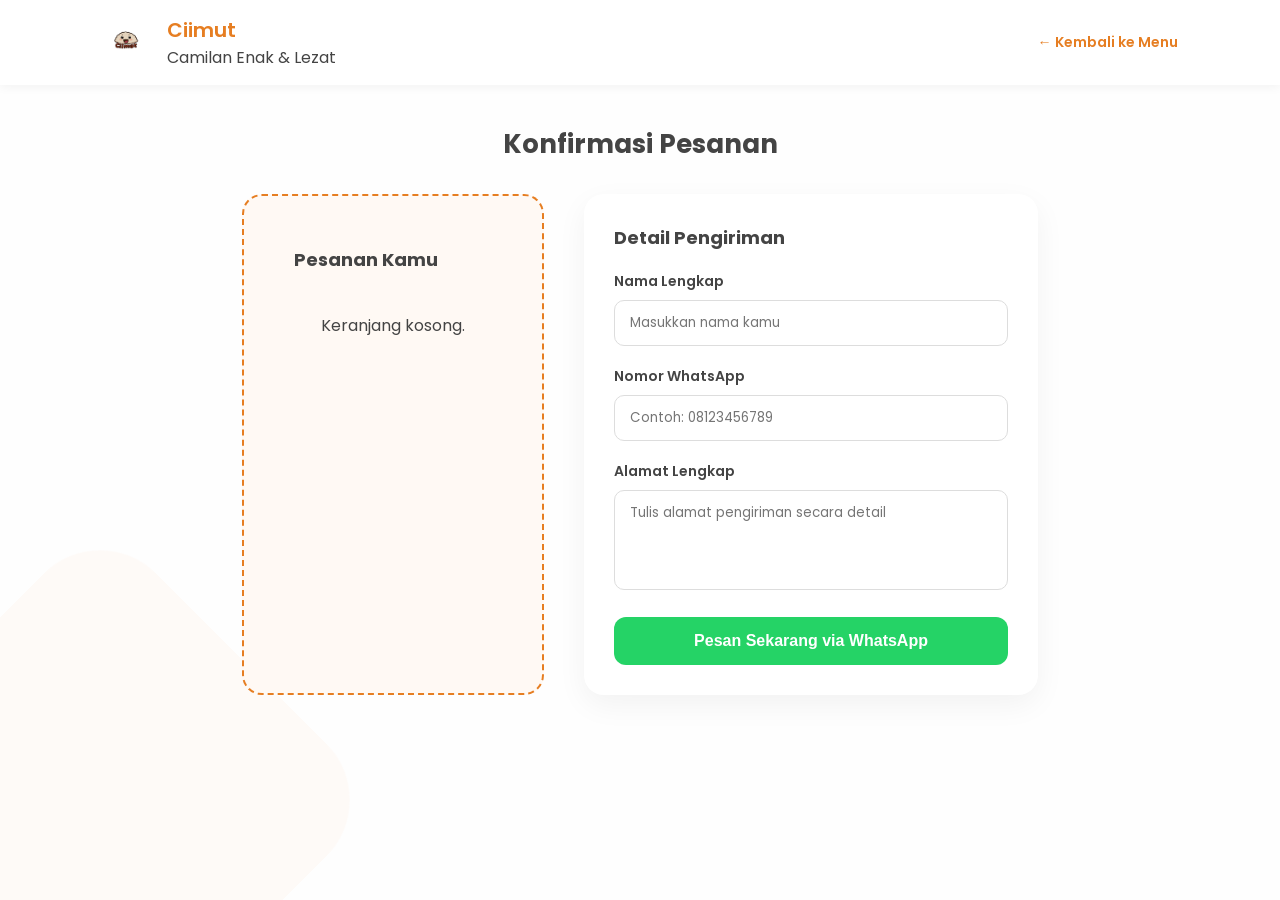
<file: checkout.html>
<!DOCTYPE html>
<html lang="id">
<head>
    <meta charset="UTF-8">
    <meta name="viewport" content="width=device-width, initial-scale=1.0">
    <title>Ciimut - Checkout</title>
    <link rel="stylesheet" href="css/checkout.css">
    <link href="https://fonts.googleapis.com/css2?family=Fredoka+One&family=Poppins:wght@300;400;600&display=swap" rel="stylesheet">
</head>
<body>

    <header class="header">
        <div class="logo-section">
            <div class="logo-container">
                <img src="aset/WhatsApp Image 2026-04-14 at 09.19.52.jpeg" alt="Logo Ciimut" class="main-logo">
            </div>
            <div>
                <a href="home.html" class="logo-link">
                    <h2 class="brand-name-small">Ciimut</h2> 
                    <p class="sub-brand">Camilan Enak & Lezat</p>
                </a>
            </div>
        </div>
        <a href="order.html" class="back-link">← Kembali ke Menu</a>
    </header>

    <main class="container">
        <h3 class="page-title">Konfirmasi Pesanan</h3>

        <div class="checkout-wrapper">
            <div class="order-summary">
                <h4>Pesanan Kamu</h4>
                <div class="order-items">
                    <div class="item">
                        <span>Cireng Isi Keju (x2)</span>
                        <span>Rp 37.800</span>
                    </div>
                    <div class="item">
                        <span>Cireng Isi Ayam (x1)</span>
                        <span>Rp 22.900</span>
                    </div>
                    <div class="item divider"></div>
                    <div class="item total">
                        <span>Total Bayar</span>
                        <span class="total-price">Rp 60.700</span>
                    </div>
                </div>
            </div>

            <div class="checkout-form">
                <h4>Detail Pengiriman</h4>
                <form>
                    <div class="input-group">
                        <label>Nama Lengkap</label>
                        <input type="text" placeholder="Masukkan nama kamu" required>
                    </div>
                    <div class="input-group">
                        <label>Nomor WhatsApp</label>
                        <input type="tel" placeholder="Contoh: 08123456789" required>
                    </div>
                    <div class="input-group">
                        <label>Alamat Lengkap</label>
                        <textarea placeholder="Tulis alamat pengiriman secara detail"></textarea>
                    </div>
                    <button type="submit" class="btn-confirm">Pesan Sekarang via WhatsApp</button>
                </form>
            </div>
        </div>
    </main>

    <div class="shape-bg"></div>

    <script src="script.js"></script>
    
</body>
</html>
</file>
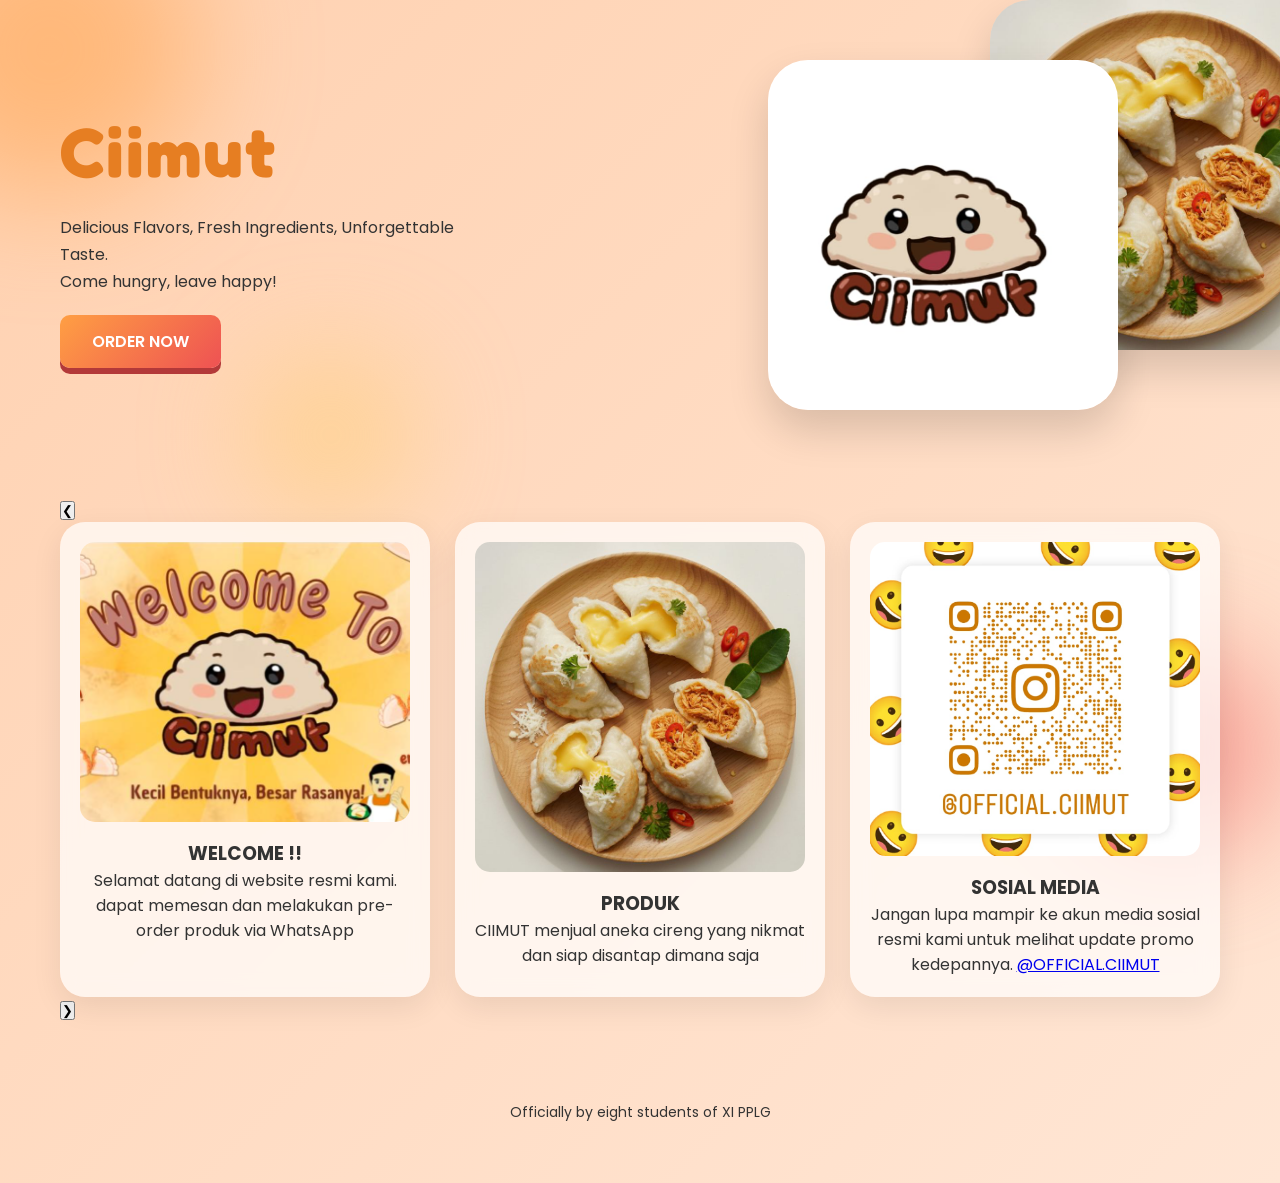
<file: home.html>
<!DOCTYPE html>
<html lang="id">
<head>
    <meta charset="UTF-8">
    <meta name="viewport" content="width=device-width, initial-scale=1.0">
    <title>Ciimut - Landing Page</title>
    <link rel="stylesheet" href="css/style.css">
    <link href="https://fonts.googleapis.com/css2?family=Fredoka+One&family=Poppins:wght@300;400;600&display=swap" rel="stylesheet">
</head>
<body>

    <main class="container">
        <div class="shape shape-1"></div>
        <div class="shape shape-2"></div>
        <div class="shape shape-3"></div>
        <div class="shape shape-4"></div>

        <section class="hero">
            <div class="content">
                <h1 class="brand-name">Ciimut</h1>
                <p class="tagline"> <span>
                    Delicious Flavors, Fresh Ingredients, Unforgettable Taste.<br>
                    Come hungry, leave happy!</span>
                </p>
                <a href="order.html" class="btn-order">ORDER NOW</a>
            </div>

            <div class="image-gallery">
                <div class="main-image">
                    <img src="aset/WhatsApp Image 2026-04-14 at 09.19.52.jpeg" alt="Ciimut Plate">
                </div>
                <div class="side-image">
                    <img src="aset/CiRawr Cireng Isi Frozen.jpg" alt="Ciimut Detail">
                </div>
            </div>
        </section>
    
    <div class="menu-container">
        <!-- Tombol Navigasi (Opsional untuk Desktop) -->
        <button class="nav-btn left" onclick="scrollMenu(-1)">&#10094;</button>
        
        <div class="menu-wrapper" id="menuWrapper">
            <!-- Item Menu 1 -->
            <div class="menu-card">
                <div class="menu-img-container">
                    <img src="aset/Screenshot 2026-05-03 004248.png" alt="Cireng Frozen">
                </div>
                <div class="menu-info">
                    <h3>WELCOME !!</h3>
                    <p>Selamat datang di website resmi kami. dapat memesan dan melakukan pre-order produk via WhatsApp</p>
                </div>
            </div>

            <!-- Item Menu 2 -->
            <div class="menu-card">
                <div class="menu-img-container">
                    <img src="aset/CiRawr Cireng Isi Frozen.jpg" alt="Cireng Buncit">
                </div>
                <div class="menu-info">
                    <h3>PRODUK</h3>
                    <p>CIIMUT menjual aneka cireng yang nikmat dan siap disantap dimana saja</p>
                </div>
            </div>

            <!-- Item Menu 3 -->
            <div class="menu-card">
                <div class="menu-img-container">
                    <img src="aset/Screenshot 2026-05-03 004218.png" alt="Cireng Mercon">
                </div>
                <div class="menu-info">
                    <h3>SOSIAL MEDIA</h3>
                    <p>Jangan lupa mampir ke akun media sosial resmi kami untuk melihat update promo kedepannya. <a href="https://www.instagram.com/official.ciimut?utm_source=qr&igsh=MXQ3bGZpMnl5b2hmdg==" target="@OFFICIAL.CIIMUT">@OFFICIAL.CIIMUT</a></p>
                </div>
            </div>
        </div>

        <button class="nav-btn right" onclick="scrollMenu(1)">&#10095;</button>
    </div>

    <!-- Indikator Titik -->
    <div class="dots-container">
        <span class="dot active"></span>
        <span class="dot"></span>
        <span class="dot"></span>
    </div>
</section>

        <footer class="footer">
            <p>Officially by eight <span>students of XI PPLG</span></p>
        </footer>

    </main>

    <script src="script.js"></script>
    
</body>
</html>
</file>
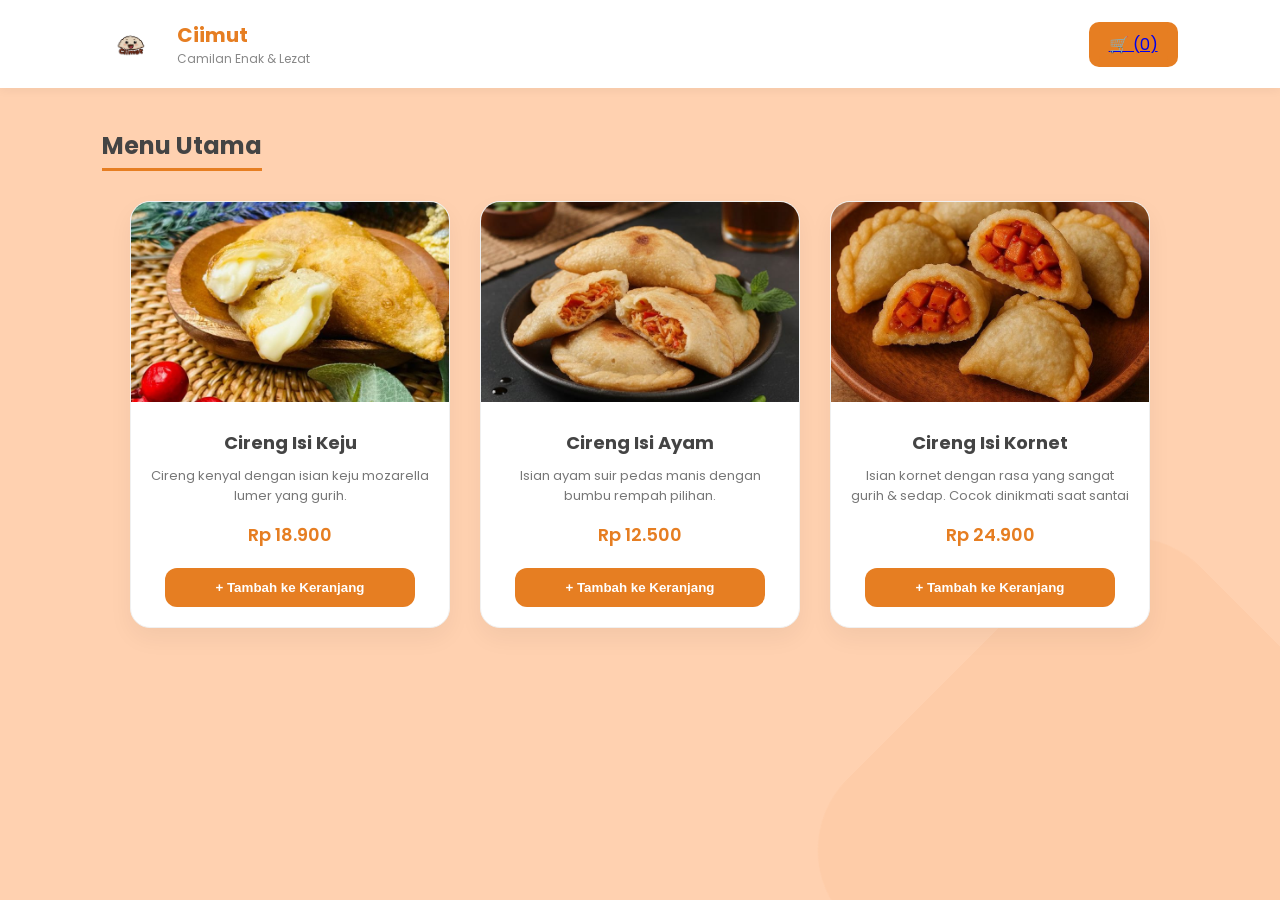
<file: order.html>
<!DOCTYPE html>
<html lang="id">
<head>
    <meta charset="UTF-8">
    <meta name="viewport" content="width=device-width, initial-scale=1.0">
    <title>Ciimut - Order Menu</title>
    <link rel="stylesheet" href="css/order.css">
    <link href="https://fonts.googleapis.com/css2?family=Fredoka+One&family=Poppins:wght@300;400;600&display=swap" rel="stylesheet">
</head>
<body>

    <header class="header">
        <div class="logo-section">
    <div class="logo-container">
        <img src="aset/WhatsApp Image 2026-04-14 at 09.19.52.jpeg" alt="Logo Ciimut" class="main-logo">
    </div>
    <div>
        <a href="home.html" class="logo-link">
            <h2 class="brand-name-small">Ciimut</h2> 
            <p class="sub-brand">Camilan Enak & Lezat</p>
        </a>
    </div>
</div>
        </div>
        <div class="cart-icon">
            <a href="checkout.html" class="cart-icon">
                <span>🛒</span>
            </a>
        </div>
    </header>

    <main class="container">
        <h3 class="category-title">Menu Utama</h3>
        
        <div class="menu-grid">
            <div class="card">
                <div class="card-img">
                    <img src="aset/Cireng Isi Keju Lumer _Ayam Suwir_Baso Mercon_Jando_Sosis Pedas 8 Pcs Cemilan Frozen Food.jfif" alt="Cireng Keju">
                </div>
                <div class="card-body">
                    <h4>Cireng Isi Keju</h4>
                    <p>Cireng kenyal dengan isian keju mozarella lumer yang gurih.</p>
                    <div class="price">Rp 18.900</div>
                    <button class="btn-add">+ Tambah ke Keranjang</button>
                </div>
            </div>

            <div class="card">
                <div class="card-img">
                    <img src="aset/CIRENG AYAM SUIR ISI 8.jpg" alt="Cireng Ayam Suwir">
                </div>
                <div class="card-body">
                    <h4>Cireng Isi Ayam</h4>
                    <p>Isian ayam suir pedas manis dengan bumbu rempah pilihan.</p>
                    <div class="price">Rp 12.500</div>
                    <button class="btn-add">+ Tambah ke Keranjang</button>
                </div>
            </div>

            <div class="card">
                <div class="card-img">
                    <img src="aset/Cireng Buncit isi sosis pedas isi 15.jpg" alt="Salad Buah">
                </div>
                <div class="card-body">
                    <h4>Cireng Isi Kornet</h4>
                    <p>Isian kornet dengan rasa yang sangat gurih & sedap. Cocok dinikmati saat santai bersama teman.</p>
                    <div class="price">Rp 24.900</div>
                    <button class="btn-add">+ Tambah ke Keranjang</button>
                </div>
            </div>
        </div>
    </main>

    <div class="shape shape-bg"></div>

    <script src="script.js"></script>

</body>

<div id="toast" class="toast"></div>

</html>
</file>
<file: css/checkout.css>
* {
    margin: 0;
    padding: 0;
    box-sizing: border-box;
}

body {
    font-family: 'Poppins', sans-serif;
    background-color: #fefefe;
    color: #444;
}

/* Header & Logo */
.header {
    display: flex;
    justify-content: space-between;
    align-items: center;
    padding: 15px 8%;
    background: white;
    box-shadow: 0 2px 10px rgba(0,0,0,0.05);
}

.logo-section { display: flex; align-items: center; gap: 15px; }
.logo-container { width: 50px; }
.main-logo { width: 100%; transform: scale(1.3); }
.brand-name-small { color: #e67e22; font-size: 20px; font-weight: 600; }
.logo-link {
    text-decoration: none;
    color: inherit;
}
.back-link { text-decoration: none; color: #e67e22; font-weight: 600; font-size: 14px; }

/* Main Content */
.container { padding: 40px 8%; max-width: 1000px; margin: 0 auto; }
.page-title { margin-bottom: 30px; font-size: 26px; text-align: center; }

/* Layout Grid untuk Checkout */
.checkout-wrapper {
    display: grid;
    grid-template-columns: 1fr 1.5fr;
    gap: 40px;
}

/* Styling Ringkasan Pesanan */
.order-summary {
    background: #fff9f4;
    padding: 50px;
    border-radius: 20px;
    border: 2px dashed #e67e22;
}

.order-summary h4, .checkout-form h4 { margin-bottom: 20px; font-size: 18px; }

.item {
    display: flex;
    justify-content: space-between;
    margin-bottom: 15px;
    font-size: 14px;
}

.divider { border-top: 1px solid #ddd; padding-top: 15px; }
.total { font-weight: 600; font-size: 18px; color: #e67e22; }

.order-items {
  margin-top: 15px;
}

.item {
  display: flex;
  align-items: center;
  justify-content: space-between;
  gap: 15px;              
  padding: 10px 0;        
}

/* Styling Form */
.checkout-form {
    background: white;
    padding: 30px;
    border-radius: 20px;
    box-shadow: 0 10px 30px rgba(0,0,0,0.05);
}

.input-group { margin-bottom: 20px; }
.input-group label { display: block; font-size: 14px; margin-bottom: 8px; font-weight: 600; }

.input-group input, .input-group textarea {
    width: 100%;
    padding: 12px 15px;
    border: 1px solid #ddd;
    border-radius: 10px;
    font-family: inherit;
    outline: none;
}

.input-group input:focus { border-color: #e67e22; }
.input-group textarea { height: 100px; resize: none; }

.btn-confirm {
    width: 100%;
    padding: 15px;
    background: #25d366; /* Warna Hijau WhatsApp */
    color: white;
    border: none;
    border-radius: 12px;
    font-weight: 600;
    font-size: 16px;
    cursor: pointer;
    transition: 0.3s;
}

.btn-confirm:hover { background: #128c7e; transform: translateY(-2px); }

/* Dekorasi */
.shape-bg {
    position: fixed;
    width: 400px; height: 400px;
    background: #e67e22; opacity: 0.03;
    bottom: -100px; left: -100px;
    border-radius: 80px; transform: rotate(45deg); z-index: -1;
}

.qty-control {
    display: flex;
    align-items: center;
    gap: 8px;
}

.qty-control button {
    padding: 4px 10px;
    border: none;
    background: #ee5253;
    color: white;
    border-radius: 5px;
    cursor: pointer;
}

.item {
    display: flex;
    justify-content: space-between;
    align-items: center;
    margin-bottom: 12px;
}

.qty-control {
    display: flex;
    align-items: center;
    gap: 10px;
}

.item span:first-child {
    flex: 1;
}

.item span:last-child {
    font-weight: bold;
}

/* Responsive */
@media (max-width: 768px) {
    .checkout-wrapper { grid-template-columns: 1fr; }
    .order-summary { order: 2; }
    .checkout-form { order: 1; }
}
</file>
<file: css/style.css>
* {
  margin: 0;
  padding: 0;
  box-sizing: border-box;
}

body {
  font-family: 'Poppins', sans-serif;
  background: linear-gradient(135deg, #FFD1B0, #ffe6d5);
  color: #333;
  overflow-x: hidden;
}

/* CONTAINER */
.container {
  max-width: 1200px;
  margin: 0 auto;
  padding: 60px 20px;
}

/* HERO */
.hero {
  display: flex;
  align-items: center;
  justify-content: space-between;
  gap: 50px;
}

/* TEXT */
.content {
  flex: 1;
  animation: fadeLeft 1s ease forwards;
}

.brand-name {
  font-family: 'Fredoka One', cursive;
  font-size: 70px;
  color: #e67e22;
  letter-spacing: 2px;
}

.tagline {
  margin: 20px 0;
  line-height: 1.7;
  max-width: 420px;
  opacity: 0;
  animation: fadeUp 1s ease forwards;
  animation-delay: 0.3s;
}

/* BUTTON */
.btn-order {
  display: inline-block;
  padding: 14px 32px;
  background: linear-gradient(135deg, #ff9f43, #ee5253);
  color: white;
  text-decoration: none;
  border-radius: 10px;
  font-weight: 600;
  box-shadow: 0 6px 0 #b33939;
  transition: all 0.3s ease;
  opacity: 0;
  animation: fadeUp 1s ease forwards;
  animation-delay: 0.6s;
}

.btn-order:hover {
  transform: translateY(-3px) scale(1.05) !important;
}

/* IMAGE */
.image-gallery {
  flex: 1;
  display: flex;
  justify-content: center;
  animation: fadeRight 1.2s ease forwards;
}

.main-image {
  position: relative;
  z-index: 2;
}

/* SIDE IMAGE */
.side-image {
  position: absolute;
  right: -120px;
  top: -60px;
  opacity: 0;
  animation: fadeRight 1.2s ease forwards;
  animation-delay: 0.5s;
  z-index: 1;
}

.side-image img {
  width: 280px;
  height: 400px;
  object-fit: cover;
  border-radius: 100px 0 0 100px;
  box-shadow: 0 20px 40px rgba(0,0,0,0.2);
  animation: floatSide 5s ease-in-out infinite;
  transition: 0.5s;
}

.shape {
  position: absolute;
  z-index: -1;
  border-radius: 50%;
  filter: blur(60px);
  opacity: 0.5;
  animation: floatShape 10s ease-in-out infinite alternate;
}

/* Variasi posisi */
.shape-1 {
  width: 300px;
  height: 300px;
  background: #ff9f43;
  top: -100px;
  left: -100px;
}

.shape-2 {
  width: 200px;
  height: 200px;
  background: #ee5253;
  bottom: 50px;
  right: 0;
}

.shape-3 {
  width: 150px;
  height: 150px;
  background: #feca57;
  top: 40%;
  left: 20%;
}

/* OBJECT DECOR */
.decor {
  position: absolute;
  z-index: -1;
  opacity: 0.6;
  animation: floatObject 8s ease-in-out infinite;
}

/* Lingkaran besar blur */
.decor-1 {
  width: 250px;
  height: 250px;
  background: radial-gradient(circle, #ff9f43, transparent);
  top: 10%;
  left: -80px;
  filter: blur(40px);
}

/* Blob unik */
.decor-2 {
  width: 200px;
  height: 200px;
  background: #ee5253;
  top: 60%;
  right: -80px;
  border-radius: 60% 40% 30% 70%;
  filter: blur(30px);
}

/* Kotak rotate */
.decor-3 {
  width: 120px;
  height: 120px;
  background: #feca57;
  bottom: 100px;
  left: 30%;
  transform: rotate(45deg);
  border-radius: 20px;
  opacity: 0.4;
}

/* Lingkaran kecil */
.decor-4 {
  width: 80px;
  height: 80px;
  background: #ff6b6b;
  top: 30%;
  right: 25%;
  border-radius: 50%;
  opacity: 0.5;
}

/* Hover effect biar hidup */
.side-image img:hover {
  transform: scale(1.05) rotate(-2deg);
}

.image-gallery img {
  width: 350px;
  height: 350px;
  object-fit: cover;
  border-radius: 40px;
  box-shadow: 0 20px 40px rgba(0,0,0,0.15);
  animation: float 4s ease-in-out infinite;
}

/* MENU */
.menu-container {
  margin-top: 80px;
}

.menu-wrapper {
  display: grid;
  grid-template-columns: repeat(auto-fit, minmax(250px, 1fr));
  gap: 25px;
}

/* CARD */
.menu-card {
  background: rgba(255,255,255,0.7);
  backdrop-filter: blur(10px);
  padding: 20px;
  border-radius: 25px;
  box-shadow: 0 10px 30px rgba(0,0,0,0.08);
  text-align: center;
  transition: all 0.4s ease;
  transform: translateY(30px);
  opacity: 0;
  animation: cardAppear 0.8s ease forwards;
}

.menu-card:nth-child(1) { animation-delay: 0.2s; }
.menu-card:nth-child(2) { animation-delay: 0.4s; }
.menu-card:nth-child(3) { animation-delay: 0.6s; }

.menu-card:hover {
  transform: translateY(-10px) scale(1.03);
  box-shadow: 0 20px 40px rgba(0,0,0,0.15);
}

.menu-card img {
  width: 100%;
  border-radius: 15px;
  margin-bottom: 10px;
  transition: 0.4s;
}

.menu-card:hover img {
  transform: scale(1.05);
}

/* FOOTER */
.footer {
  text-align: center;
  margin-top: 80px;
  font-size: 14px;
  opacity: 0;
  animation: fadeUp 1s ease forwards;
  animation-delay: 1s;
}

/* ===== ANIMATIONS ===== */

@keyframes fadeUp {
  from {
    opacity: 0;
    transform: translateY(30px);
  }
  to {
    opacity: 1;
    transform: translateY(0);
  }
}

@keyframes fadeLeft {
  from {
    opacity: 0;
    transform: translateX(-50px);
  }
  to {
    opacity: 1;
    transform: translateX(0);
  }
}

@keyframes fadeRight {
  from {
    opacity: 0;
    transform: translateX(50px);
  }
  to {
    opacity: 1;
    transform: translateX(0);
  }
}

@keyframes float {
  0% { transform: translateY(0px); }
  50% { transform: translateY(-12px); }
  100% { transform: translateY(0px); }
}

@keyframes cardAppear {
  from {
    opacity: 0;
    transform: translateY(40px) scale(0.9);
  }
  to {
    opacity: 1;
    transform: translateY(0) scale(1);
  }
}

@keyframes floatSide {
  0% { transform: translateY(0px); }
  50% { transform: translateY(-15px) translateX(-5px); }
  100% { transform: translateY(0px); }
}

@keyframes floatShape {
  0% { transform: translate(0, 0); }
  100% { transform: translate(40px, 60px); }
}

@keyframes floatObject {
  0% {
    transform: translateY(0px) rotate(0deg);
  }
  50% {
    transform: translateY(-20px) rotate(5deg);
  }
  100% {
    transform: translateY(0px) rotate(0deg);
  }
}

/* RESPONSIVE */
@media (max-width: 768px) {

  .hero {
    flex-direction: column-reverse;
    text-align: center;
  }

  .brand-name {
    font-size: 50px;
  }

  .tagline {
    margin: 20px auto;
  }

  .image-gallery img {
    width: 250px;
    height: 250px;
  }

}

@media (max-width: 768px) {
  .side-image {
    display: none;
  }
}

@media (max-width: 768px) {
  .shape {
    display: none;
  }
}

@media (max-width: 768px) {
  .decor {
    display: none;
  }
}
</file>
<file: css/order.css>
* {
    margin: 0;
    padding: 0;
    box-sizing: border-box;
}

body {
    font-family: 'Poppins', sans-serif;
    background-color: #FFD1B0;
    color: #444;
}

/* --- Header Styling --- */
.header {
    display: flex;
    justify-content: space-between;
    align-items: center;
    padding: 20px 8%;
    background: white;
    box-shadow: 0 2px 10px rgba(0,0,0,0.05);
}

/* Hapus atau ganti .logo-icon yang lama dengan ini */
.logo-container {
    width: 60px; /* Atur lebar logo sesuai keinginan */
    height: auto;
    display: flex;
    justify-content: center;
    align-items: center;
}

.main-logo {
    width: 100%; /* Gambar akan mengikuti lebar container */
    height: auto;
    display: block;
    /* Optional: jika ingin sedikit menonjol ke atas/bawah */
    transform: scale(1.2); 
}

/* Pastikan logo-section tetap rapi */
.logo-section {
    display: flex;
    align-items: center;
    gap: 15px;
}

.brand-name-small { color: #e67e22; font-size: 20px; }
.sub-brand { font-size: 12px; color: #888; }
.logo-link {
    text-decoration: none;
    color: inherit;
}

.cart-icon {
    background: #e67e22;
    padding: 10px;
    border-radius: 10px;
    cursor: pointer;
}

/* --- Main Content --- */
.container {
    padding: 40px 8%;
}

.category-title {
    font-size: 24px;
    margin-bottom: 30px;
    border-bottom: 3px solid #e67e22;
    display: inline-block;
    padding-bottom: 5px;
}

/* --- Grid System --- */
/* --- Modifikasi Grid agar di Tengah --- */
.menu-grid {
    display: grid;
    /* Membuat kolom otomatis yang lebarnya pas, tidak terlalu melebar */
    grid-template-columns: repeat(auto-fit, minmax(280px, 320px)); 
    gap: 30px;
    /* Ini kunci utamanya: menempatkan grid di tengah container */
    justify-content: center; 
    width: 100%;
    margin: 0 auto;
}

/* --- Opsional: Supaya Teks di Dalam Kartu juga Tengah (Jika mau) --- */
.card-body {
    padding: 25px;
    text-align: center; /* Membuat teks judul, deskripsi, dan harga ke tengah */
    display: flex;
    flex-direction: column;
    align-items: center;
}

.card-body p {
    text-align: center; /* Deskripsi jadi rata tengah */
    height: auto; /* Biarkan tinggi menyesuaikan teks */
    margin-bottom: 20px;
}

/* --- Pastikan Button Mengikuti --- */
.btn-add {
    max-width: 250px; /* Agar tombol tidak terlalu panjang jika di layar lebar */
    margin: 0 auto;
}

/* --- Card Styling --- */
.card {
    background: white;
    border-radius: 20px;
    overflow: hidden;
    box-shadow: 0 10px 25px rgba(0,0,0,0.05);
    transition: transform 0.3s ease;
    border: 1px solid #f0f0f0;
}

.card:hover {
    transform: translateY(-10px);
}

.card-img img {
    width: 100%;
    height: 200px;
    object-fit: cover;
}

.card-body {
    padding: 20px;
}

.card-body h4 {
    margin-bottom: 10px;
    font-size: 18px;
}

.card-body p {
    font-size: 13px;
    color: #777;
    height: 40px;
    overflow: hidden;
    margin-bottom: 15px;
}

.price {
    color: #e67e22;
    font-weight: 600;
    font-size: 18px;
    margin-bottom: 20px;
}

.btn-add {
    width: 100%;
    padding: 12px;
    background: #e67e22;
    color: white;
    border: none;
    border-radius: 12px;
    font-weight: 600;
    cursor: pointer;
    transition: background 0.3s;
}

.btn-add:hover {
    background: #d35400;
}

/* --- Background Decoration --- */
.shape-bg {
    position: fixed;
    width: 500px;
    height: 500px;
    background: #e67e22;
    opacity: 0.05;
    bottom: -200px;
    right: -100px;
    border-radius: 100px;
    transform: rotate(45deg);
    z-index: -1;
}

/* notification */
.toast {
  position: fixed;
  top: 20px;
  right: 20px;
  background: linear-gradient(to right, #ff9f43, #ee5253);
  color: white;
  padding: 12px 20px;
  border-radius: 10px;
  opacity: 0;
  transform: translateY(-20px);
  transition: all 0.3s ease;
  font-weight: bold;
  z-index: 9999;
}

.toast.show {
  opacity: 1;
  transform: translateY(0);
}

/* Responsive */
@media (max-width: 600px) {
    .container { padding: 20px 5%; }
    .menu-grid { grid-template-columns: 1fr; }
}
</file>
